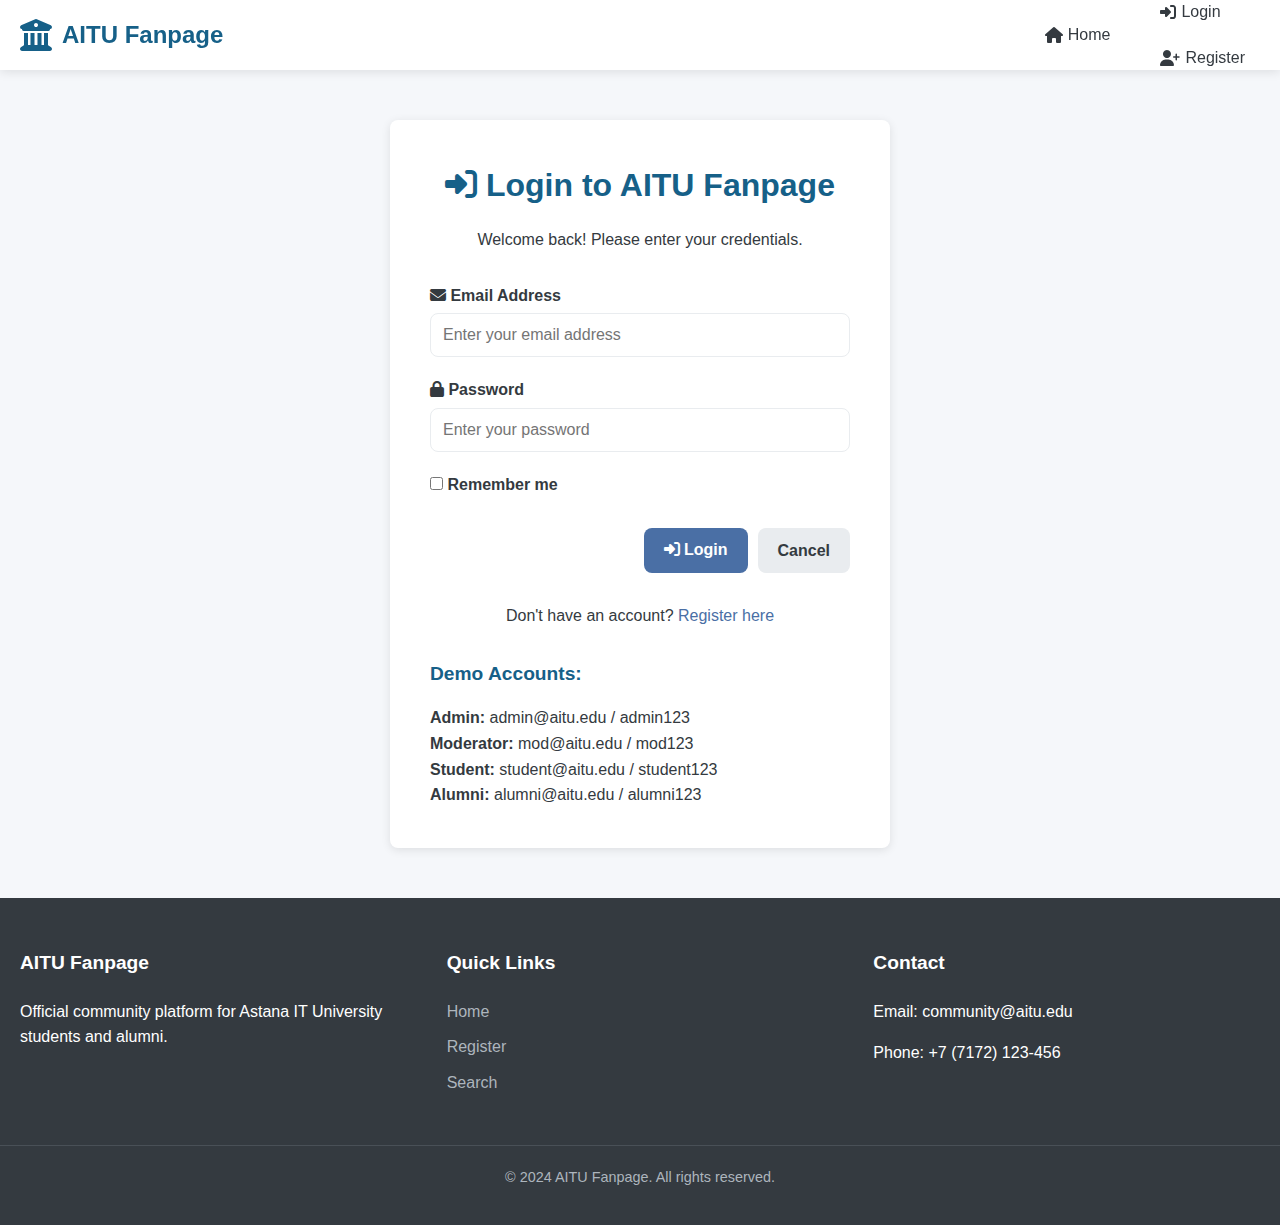
<file: frontend/login.html>
<!DOCTYPE html>
<html lang="en">
<head>
    <meta charset="UTF-8">
    <meta name="viewport" content="width=device-width, initial-scale=1.0">
    <title>Login - AITU Fanpage</title>
    <link rel="stylesheet" href="css/styles.css">
    <link rel="stylesheet" href="https://cdnjs.cloudflare.com/ajax/libs/font-awesome/6.4.0/css/all.min.css">
</head>
<body>
<nav class="navbar">
    <div class="nav-container">
        <div class="nav-brand">
            <i class="fas fa-university"></i>
            <span>AITU Fanpage</span>
        </div>
        <div class="nav-links">
            <a href="index.html" class="nav-link"><i class="fas fa-home"></i> Home</a>
            <div id="auth-links"></div>
        </div>
    </div>
</nav>

<main class="container">
    <div class="form-container">
        <h2 class="text-center"><i class="fas fa-sign-in-alt"></i> Login to AITU Fanpage</h2>
        <p class="text-center mb-3">Welcome back! Please enter your credentials.</p>

        <form id="login-form">
            <div class="form-group">
                <label for="email"><i class="fas fa-envelope"></i> Email Address</label>
                <input type="email" id="email" class="form-control" required
                       placeholder="Enter your email address">
            </div>

            <div class="form-group">
                <label for="password"><i class="fas fa-lock"></i> Password</label>
                <input type="password" id="password" class="form-control" required
                       placeholder="Enter your password">
            </div>

            <div class="form-group">
                <label class="checkbox">
                    <input type="checkbox" id="remember-me">
                    <span>Remember me</span>
                </label>
            </div>

            <div class="form-actions">
                <button type="submit" class="btn btn-primary">
                    <i class="fas fa-sign-in-alt"></i> Login
                </button>
                <a href="index.html" class="btn btn-secondary">Cancel</a>
            </div>

            <div class="text-center mt-3">
                <p>Don't have an account? <a href="register.html">Register here</a></p>
            </div>
        </form>

        <div class="mt-3">
            <h4>Demo Accounts:</h4>
            <div class="demo-accounts">
                <div class="demo-account">
                    <strong>Admin:</strong> admin@aitu.edu / admin123
                </div>
                <div class="demo-account">
                    <strong>Moderator:</strong> mod@aitu.edu / mod123
                </div>
                <div class="demo-account">
                    <strong>Student:</strong> student@aitu.edu / student123
                </div>
                <div class="demo-account">
                    <strong>Alumni:</strong> alumni@aitu.edu / alumni123
                </div>
            </div>
        </div>
    </div>
</main>

<footer class="footer">
    <div class="footer-content">
        <div class="footer-section">
            <h4>AITU Fanpage</h4>
            <p>Official community platform for Astana IT University students and alumni.</p>
        </div>
        <div class="footer-section">
            <h4>Quick Links</h4>
            <a href="index.html">Home</a>
            <a href="register.html">Register</a>
            <a href="search.html">Search</a>
        </div>
        <div class="footer-section">
            <h4>Contact</h4>
            <p>Email: community@aitu.edu</p>
            <p>Phone: +7 (7172) 123-456</p>
        </div>
    </div>
    <div class="footer-bottom">
        <p>&copy; 2024 AITU Fanpage. All rights reserved.</p>
    </div>
</footer>

<script src="js/utils.js"></script>
<script src="js/auth.js"></script>
<script>
    document.addEventListener('DOMContentLoaded', () => {
        checkAuthStatus();

        // Redirect if already logged in
        if (authManager.isAuthenticated()) {
            window.location.href = 'index.html';
        }

        // Form submission
        document.getElementById('login-form').addEventListener('submit', async (e) => {
            e.preventDefault();

            const email = document.getElementById('email').value;
            const password = document.getElementById('password').value;
            const button = e.target.querySelector('button[type="submit"]');

            try {
                // Validation
                if (!validateEmail(email)) {
                    showNotification('Please enter a valid email address', 'error');
                    return;
                }

                if (!validatePassword(password)) {
                    showNotification('Password must be at least 8 characters', 'error');
                    return;
                }

                // Disable button and show loading
                button.disabled = true;
                button.innerHTML = '<i class="fas fa-spinner fa-spin"></i> Logging in...';

                await authManager.login(email, password);

                showNotification('Login successful!', 'success');
                setTimeout(() => {
                    window.location.href = 'index.html';
                }, 1000);

            } catch (error) {
                showNotification(error.message || 'Login failed. Please try again.', 'error');
                button.disabled = false;
                button.innerHTML = '<i class="fas fa-sign-in-alt"></i> Login';
            }
        });
    });
</script>
</body>
</html>
</file>
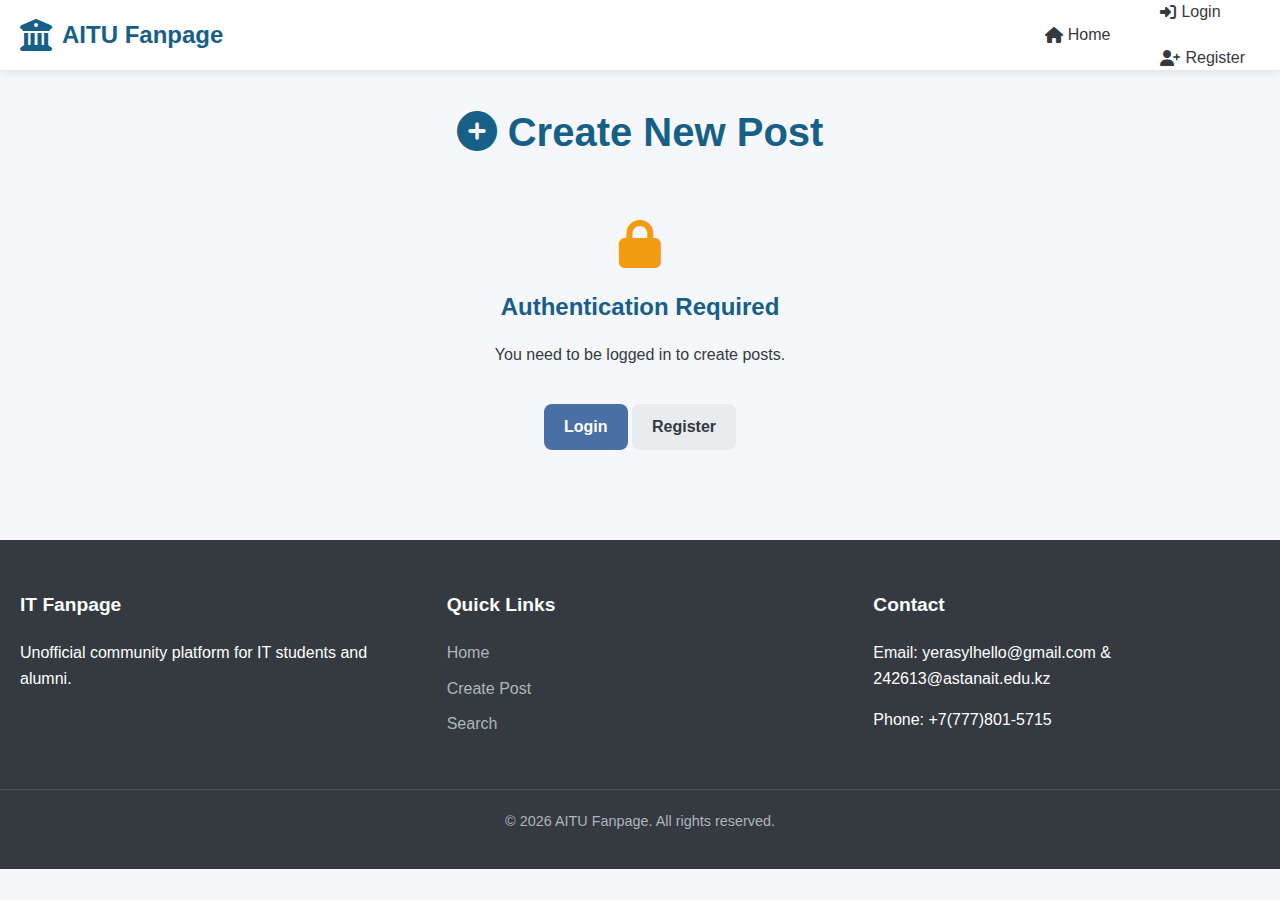
<file: frontend/post-create.html>
<!DOCTYPE html>
<html lang="en">
<head>
    <meta charset="UTF-8">
    <meta name="viewport" content="width=device-width, initial-scale=1.0">
    <title>Create Post - AITU Fanpage</title>
    <link rel="stylesheet" href="css/styles.css">
    <link rel="stylesheet" href="https://cdnjs.cloudflare.com/ajax/libs/font-awesome/6.4.0/css/all.min.css">
    <style>
        .post-create-container {
            max-width: 800px;
            margin: 30px auto;
            padding: 0 20px;
        }

        .post-form {
            background-color: white;
            border-radius: var(--border-radius);
            padding: 30px;
            box-shadow: var(--box-shadow);
        }

        .form-section {
            margin-bottom: 30px;
        }

        .form-section h3 {
            display: flex;
            align-items: center;
            gap: 10px;
            margin-bottom: 15px;
            padding-bottom: 10px;
            border-bottom: 2px solid var(--light-gray);
        }

        .form-group {
            margin-bottom: 20px;
        }

        .form-label {
            display: block;
            margin-bottom: 8px;
            font-weight: 600;
            color: var(--dark-color);
        }

        .form-control {
            width: 100%;
            padding: 12px 15px;
            border: 1px solid var(--light-gray);
            border-radius: var(--border-radius);
            font-size: 1rem;
            transition: var(--transition);
        }

        .form-control:focus {
            outline: none;
            border-color: var(--primary-color);
            box-shadow: 0 0 0 3px rgba(74, 111, 165, 0.1);
        }

        .form-control.error {
            border-color: var(--danger-color);
        }

        .form-text {
            display: block;
            margin-top: 5px;
            font-size: 0.9rem;
            color: var(--gray-color);
        }

        textarea.form-control {
            resize: vertical;
            min-height: 120px;
        }

        .category-grid {
            display: grid;
            grid-template-columns: repeat(auto-fill, minmax(150px, 1fr));
            gap: 10px;
            margin-top: 10px;
        }

        .category-option {
            padding: 15px;
            border: 2px solid var(--light-gray);
            border-radius: var(--border-radius);
            text-align: center;
            cursor: pointer;
            transition: var(--transition);
        }

        .category-option:hover {
            border-color: var(--primary-color);
            background-color: rgba(74, 111, 165, 0.05);
        }

        .category-option.selected {
            border-color: var(--primary-color);
            background-color: rgba(74, 111, 165, 0.1);
            font-weight: bold;
        }

        .category-icon {
            font-size: 1.5rem;
            margin-bottom: 8px;
            color: var(--primary-color);
        }

        .tags-container {
            display: flex;
            flex-wrap: wrap;
            gap: 8px;
            margin-top: 10px;
            padding: 10px;
            border: 1px solid var(--light-gray);
            border-radius: var(--border-radius);
            min-height: 50px;
        }

        .tag-input {
            border: none;
            outline: none;
            padding: 5px;
            font-size: 1rem;
            flex-grow: 1;
            min-width: 100px;
        }

        .tag {
            background-color: var(--primary-color);
            color: white;
            padding: 5px 12px;
            border-radius: 20px;
            font-size: 0.9rem;
            display: flex;
            align-items: center;
            gap: 5px;
        }

        .tag-remove {
            background: none;
            border: none;
            color: white;
            cursor: pointer;
            font-size: 0.8rem;
        }

        .file-upload-area {
            border: 2px dashed var(--light-gray);
            border-radius: var(--border-radius);
            padding: 40px 20px;
            text-align: center;
            cursor: pointer;
            transition: var(--transition);
        }

        .file-upload-area:hover {
            border-color: var(--primary-color);
            background-color: rgba(74, 111, 165, 0.05);
        }

        .file-upload-area.dragover {
            border-color: var(--primary-color);
            background-color: rgba(74, 111, 165, 0.1);
        }

        .upload-icon {
            font-size: 2.5rem;
            color: var(--primary-color);
            margin-bottom: 15px;
        }

        .file-input {
            display: none;
        }

        .file-list {
            margin-top: 20px;
        }

        .file-item {
            display: flex;
            align-items: center;
            padding: 10px;
            border: 1px solid var(--light-gray);
            border-radius: var(--border-radius);
            margin-bottom: 10px;
            background-color: #f8f9fa;
        }

        .file-preview {
            width: 60px;
            height: 60px;
            border-radius: 4px;
            overflow: hidden;
            margin-right: 15px;
        }

        .file-preview img,
        .file-preview video {
            width: 100%;
            height: 100%;
            object-fit: cover;
        }

        .file-info {
            flex-grow: 1;
        }

        .file-name {
            font-weight: 600;
            margin-bottom: 5px;
        }

        .file-size {
            font-size: 0.9rem;
            color: var(--gray-color);
        }

        .file-remove {
            background: none;
            border: none;
            color: var(--danger-color);
            cursor: pointer;
            font-size: 1.2rem;
        }

        .media-preview {
            display: grid;
            grid-template-columns: repeat(auto-fill, minmax(150px, 1fr));
            gap: 10px;
            margin-top: 20px;
        }

        .media-item {
            position: relative;
            aspect-ratio: 1;
            border-radius: var(--border-radius);
            overflow: hidden;
        }

        .media-item img,
        .media-item video {
            width: 100%;
            height: 100%;
            object-fit: cover;
        }

        .media-remove {
            position: absolute;
            top: 5px;
            right: 5px;
            background: rgba(0, 0, 0, 0.7);
            color: white;
            border: none;
            border-radius: 50%;
            width: 25px;
            height: 25px;
            cursor: pointer;
            display: flex;
            align-items: center;
            justify-content: center;
        }

        .form-actions {
            display: flex;
            justify-content: flex-end;
            gap: 15px;
            margin-top: 30px;
            padding-top: 20px;
            border-top: 1px solid var(--light-gray);
        }

        .loading-overlay {
            display: none;
            position: fixed;
            top: 0;
            left: 0;
            right: 0;
            bottom: 0;
            background-color: rgba(255, 255, 255, 0.8);
            z-index: 10000;
            justify-content: center;
            align-items: center;
            flex-direction: column;
        }

        .loading-spinner {
            width: 50px;
            height: 50px;
            border: 5px solid var(--light-gray);
            border-top-color: var(--primary-color);
            border-radius: 50%;
            animation: spin 1s linear infinite;
            margin-bottom: 20px;
        }

        @keyframes spin {
            to { transform: rotate(360deg); }
        }

        .validation-error {
            color: var(--danger-color);
            font-size: 0.9rem;
            margin-top: 5px;
        }

        @media (max-width: 768px) {
            .post-create-container {
                padding: 0 15px;
            }

            .post-form {
                padding: 20px;
            }

            .category-grid {
                grid-template-columns: repeat(2, 1fr);
            }

            .form-actions {
                flex-direction: column;
            }

            .form-actions button {
                width: 100%;
            }
        }
    </style>
</head>
<body>
<nav class="navbar">
    <div class="nav-container">
        <div class="nav-brand">
            <i class="fas fa-university"></i>
            <span>AITU Fanpage</span>
        </div>
        <div class="nav-links">
            <a href="index.html" class="nav-link"><i class="fas fa-home"></i> Home</a>
            <div id="auth-links"></div>
        </div>
    </div>
</nav>

<main class="post-create-container">
    <h1 class="text-center mb-4"><i class="fas fa-plus-circle"></i> Create New Post</h1>

    <div id="auth-required" style="display: none; text-align: center; padding: 40px;">
        <i class="fas fa-lock fa-3x" style="color: var(--warning-color); margin-bottom: 20px;"></i>
        <h3>Authentication Required</h3>
        <p>You need to be logged in to create posts.</p>
        <a href="login.html" class="btn btn-primary mt-2">Login</a>
        <a href="register.html" class="btn btn-secondary mt-2">Register</a>
    </div>

    <form id="post-create-form" class="post-form" style="display: none;">
        <div class="form-section">
            <h3><i class="fas fa-heading"></i> Title</h3>
            <div class="form-group">
                <input type="text" id="post-title" class="form-control"
                       placeholder="Enter a catchy title for your post"
                       maxlength="200" required>
                <div class="validation-error" id="title-error"></div>
            </div>
        </div>

        <div class="form-section">
            <h3><i class="fas fa-align-left"></i> Description</h3>
            <div class="form-group">
                <textarea id="post-description" class="form-control"
                          placeholder="Write a brief description of your post"
                          maxlength="500" rows="3"></textarea>
                <div class="form-text">Optional. Maximum 500 characters.</div>
            </div>
        </div>

        <div class="form-section">
            <h3><i class="fas fa-file-alt"></i> Content</h3>
            <div class="form-group">
                <textarea id="post-content" class="form-control"
                          placeholder="Write your post content here..."
                          rows="8" required></textarea>
                <div class="validation-error" id="content-error"></div>
            </div>
        </div>

        <div class="form-section">
            <h3><i class="fas fa-folder"></i> Category</h3>
            <div class="form-group">
                <div class="category-grid" id="category-grid">
                    <div class="category-option" data-category="meme">
                        <div class="category-icon"><i class="fas fa-laugh"></i></div>
                        <div>Meme</div>
                    </div>
                    <div class="category-option" data-category="event">
                        <div class="category-icon"><i class="fas fa-calendar-alt"></i></div>
                        <div>Event</div>
                    </div>
                    <div class="category-option" data-category="news">
                        <div class="category-icon"><i class="fas fa-newspaper"></i></div>
                        <div>News</div>
                    </div>
                    <div class="category-option" data-category="question">
                        <div class="category-icon"><i class="fas fa-question-circle"></i></div>
                        <div>Question</div>
                    </div>
                    <div class="category-option" data-category="lost_found">
                        <div class="category-icon"><i class="fas fa-search"></i></div>
                        <div>Lost & Found</div>
                    </div>
                    <div class="category-option" data-category="academic">
                        <div class="category-icon"><i class="fas fa-graduation-cap"></i></div>
                        <div>Academic</div>
                    </div>
                    <div class="category-option" data-category="social">
                        <div class="category-icon"><i class="fas fa-users"></i></div>
                        <div>Social</div>
                    </div>
                    <div class="category-option" data-category="sports">
                        <div class="category-icon"><i class="fas fa-football-ball"></i></div>
                        <div>Sports</div>
                    </div>
                </div>
                <div class="validation-error" id="category-error"></div>
            </div>
        </div>

        <div class="form-section">
            <h3><i class="fas fa-tags"></i> Tags</h3>
            <div class="form-group">
                <div class="tags-container" id="tags-container">
                    <input type="text" id="tag-input" class="tag-input"
                           placeholder="Type a tag and press Enter">
                </div>
                <div class="form-text">Press Enter to add tags. Maximum 10 tags.</div>
            </div>
        </div>

        <div class="form-section">
            <h3><i class="fas fa-images"></i> Media</h3>
            <div class="form-group">
                <div class="file-upload-area" id="file-upload-area">
                    <div class="upload-icon">
                        <i class="fas fa-cloud-upload-alt"></i>
                    </div>
                    <h4>Drag & Drop Files Here</h4>
                    <p>or click to browse</p>
                    <p class="form-text">Supported: Images (JPG, PNG, GIF), Videos (MP4, MOV), PDF</p>
                    <p class="form-text">Max file size: 10MB, Max files: 10</p>
                    <input type="file" id="file-input" class="file-input" multiple accept=".jpg,.jpeg,.png,.gif,.mp4,.mov,.pdf">
                </div>

                <div id="file-list"></div>

                <div id="media-preview" class="media-preview"></div>
            </div>
        </div>

        <div class="form-actions">
            <button type="button" class="btn btn-secondary" id="cancel-btn">
                <i class="fas fa-times"></i> Cancel
            </button>
            <button type="submit" class="btn btn-primary" id="submit-btn">
                <i class="fas fa-paper-plane"></i> Create Post
            </button>
        </div>
    </form>

    <div class="loading-overlay" id="loading-overlay">
        <div class="loading-spinner"></div>
        <h3>Creating Post...</h3>
        <p>Please wait while we upload your content.</p>
    </div>
</main>

<footer class="footer">
    <div class="footer-content">
        <div class="footer-section">
            <h4>IT Fanpage</h4>
            <p>Unofficial community platform for IT students and alumni.</p>
        </div>
        <div class="footer-section">
            <h4>Quick Links</h4>
            <a href="index.html">Home</a>
            <a href="post-create.html">Create Post</a>
            <a href="search.html">Search</a>
        </div>
        <div class="footer-section">
            <h4>Contact</h4>
            <p>Email: yerasylhello@gmail.com & 242613@astanait.edu.kz</p>
            <p>Phone: +7(777)801-5715</p>
        </div>
    </div>
    <div class="footer-bottom">
        <p>&copy; 2026 AITU Fanpage. All rights reserved.</p>
    </div>
</footer>

<script src="js/utils.js"></script>
<script src="js/auth.js"></script>
<script src="js/media.js"></script>
<script>
    class PostManager {
        constructor() {
            this.selectedFiles = [];
            this.maxFiles = 10;
            this.maxFileSize = 10 * 1024 * 1024;
            this.allowedTypes = ['.jpg', '.jpeg', '.png', '.gif', '.mp4', '.mov', '.pdf'];
        }

        async createPost(postData, files) {
            const token = getAuthToken();
            if (!token) {
                throw new Error('Authentication required');
            }

            // Simple JSON without files
            if (!files || files.length === 0) {
                console.log('Creating post without files:', postData);
                const response = await fetch('/api/posts', {
                    method: 'POST',
                    headers: {
                        'Authorization': `Bearer ${token}`,
                        'Content-Type': 'application/json'
                    },
                    body: JSON.stringify(postData)
                });

                if (!response.ok) {
                    const error = await response.text();
                    throw new Error(error || 'Failed to create post');
                }

                return await response.json();
            }

            // If files exist
            console.log('Creating post with files:', postData, files.length);
            const formData = new FormData();
            formData.append('post', JSON.stringify(postData));

            files.forEach(file => {
                formData.append('files', file);
            });

            const response = await fetch('/api/posts', {
                method: 'POST',
                headers: {
                    'Authorization': `Bearer ${token}`
                },
                body: formData
            });

            if (!response.ok) {
                const error = await response.text();
                throw new Error(error || 'Failed to create post with files');
            }

            return await response.json();
        }

        validateFile(file) {
            if (file.size > this.maxFileSize) {
                throw new Error(`${file.name} is too large (max 10MB)`);
            }

            const ext = '.' + file.name.split('.').pop().toLowerCase();
            if (!this.allowedTypes.includes(ext)) {
                throw new Error(`${file.name} is not a supported file type`);
            }

            return true;
        }

        getFilePreview(file) {
            const reader = new FileReader();

            return new Promise((resolve) => {
                reader.onload = function(e) {
                    const preview = {
                        url: e.target.result,
                        name: file.name,
                        size: file.size,
                        type: file.type
                    };
                    resolve(preview);
                };

                if (file.type.startsWith('image/')) {
                    reader.readAsDataURL(file);
                } else if (file.type.startsWith('video/')) {
                    reader.readAsDataURL(file);
                } else {
                    resolve({
                        url: null,
                        name: file.name,
                        size: file.size,
                        type: file.type
                    });
                }
            });
        }
    }

    const postManager = new PostManager();
    let selectedCategory = '';
    const tags = [];
    let selectedFiles = [];

    document.addEventListener('DOMContentLoaded', async () => {
        await checkAuthStatus();

        if (!authManager.isAuthenticated()) {
            document.getElementById('auth-required').style.display = 'block';
            return;
        }

        document.getElementById('post-create-form').style.display = 'block';

        initializeEventListeners();
    });

    function initializeEventListeners() {
        document.querySelectorAll('.category-option').forEach(option => {
            option.addEventListener('click', () => {
                document.querySelectorAll('.category-option').forEach(opt => {
                    opt.classList.remove('selected');
                });
                option.classList.add('selected');
                selectedCategory = option.dataset.category;
                document.getElementById('category-error').textContent = '';
            });
        });

        const tagInput = document.getElementById('tag-input');
        const tagsContainer = document.getElementById('tags-container');

        tagInput.addEventListener('keypress', (e) => {
            if (e.key === 'Enter') {
                e.preventDefault();
                const tag = tagInput.value.trim();

                if (tag && tags.length < 10) {
                    if (!tags.includes(tag.toLowerCase())) {
                        tags.push(tag.toLowerCase());
                        renderTags();
                    }
                    tagInput.value = '';
                }
            }
        });

        // File upload
        const fileUploadArea = document.getElementById('file-upload-area');
        const fileInput = document.getElementById('file-input');

        fileUploadArea.addEventListener('click', () => {
            fileInput.click();
        });

        fileUploadArea.addEventListener('dragover', (e) => {
            e.preventDefault();
            fileUploadArea.classList.add('dragover');
        });

        fileUploadArea.addEventListener('dragleave', () => {
            fileUploadArea.classList.remove('dragover');
        });

        fileUploadArea.addEventListener('drop', async (e) => {
            e.preventDefault();
            fileUploadArea.classList.remove('dragover');

            if (e.dataTransfer.files.length) {
                await handleFiles(e.dataTransfer.files);
            }
        });

        fileInput.addEventListener('change', async (e) => {
            if (e.target.files.length) {
                await handleFiles(e.target.files);
            }
        });

        document.getElementById('cancel-btn').addEventListener('click', () => {
            if (confirm('Are you sure you want to cancel? All unsaved changes will be lost.')) {
                window.location.href = 'index.html';
            }
        });

        // Form submission
        document.getElementById('post-create-form').addEventListener('submit', async (e) => {
            e.preventDefault();
            await handleSubmit();
        });
    }

    async function handleFiles(files) {
        const validFiles = [];
        const errors = [];

        for (const file of files) {
            try {
                postManager.validateFile(file);
                validFiles.push(file);
            } catch (error) {
                errors.push(error.message);
            }
        }

        if (errors.length > 0) {
            errors.forEach(error => showNotification(error, 'error'));
        }

        if (validFiles.length > 0) {
            if (selectedFiles.length + validFiles.length > postManager.maxFiles) {
                showNotification(`Maximum ${postManager.maxFiles} files allowed`, 'error');
                validFiles.length = postManager.maxFiles - selectedFiles.length;
            }

            // Add files to selectedFiles
            selectedFiles.push(...validFiles);
            await renderMediaPreviews();
        }

        document.getElementById('file-input').value = '';
    }

    async function renderMediaPreviews() {
        const previewContainer = document.getElementById('media-preview');
        previewContainer.innerHTML = '';

        for (let i = 0; i < selectedFiles.length; i++) {
            const file = selectedFiles[i];
            const preview = await postManager.getFilePreview(file);

            const mediaItem = document.createElement('div');
            mediaItem.className = 'media-item';
            mediaItem.dataset.index = i;

            if (preview.url) {
                if (file.type.startsWith('image/')) {
                    mediaItem.innerHTML = `
                        <img src="${preview.url}" alt="${preview.name}">
                        <button class="media-remove" data-index="${i}">
                            <i class="fas fa-times"></i>
                        </button>
                    `;
                } else if (file.type.startsWith('video/')) {
                    mediaItem.innerHTML = `
                        <video src="${preview.url}" controls></video>
                        <button class="media-remove" data-index="${i}">
                            <i class="fas fa-times"></i>
                        </button>
                    `;
                }
            } else {
                mediaItem.innerHTML = `
                    <div style="display: flex; flex-direction: column; align-items: center; justify-content: center; height: 100%; background-color: #f8f9fa;">
                        <i class="fas fa-file fa-2x" style="color: var(--gray-color);"></i>
                        <div style="font-size: 0.8rem; margin-top: 10px; text-align: center; padding: 0 5px;">${preview.name}</div>
                    </div>
                    <button class="media-remove" data-index="${i}">
                        <i class="fas fa-times"></i>
                    </button>
                `;
            }

            previewContainer.appendChild(mediaItem);
        }

        document.querySelectorAll('.media-remove').forEach(btn => {
            btn.addEventListener('click', (e) => {
                e.stopPropagation();
                const index = parseInt(btn.dataset.index);
                removeFile(index);
            });
        });
    }

    function removeFile(index) {
        selectedFiles.splice(index, 1);
        renderMediaPreviews();
    }

    function renderTags() {
        const tagsContainer = document.getElementById('tags-container');
        const tagInput = document.getElementById('tag-input');

        tagsContainer.innerHTML = '';

        tags.forEach((tag, index) => {
            const tagElement = document.createElement('div');
            tagElement.className = 'tag';
            tagElement.innerHTML = `
                ${tag}
                <button class="tag-remove" data-index="${index}">
                    <i class="fas fa-times"></i>
                </button>
            `;
            tagsContainer.appendChild(tagElement);
        });

        // Add the input back
        tagsContainer.appendChild(tagInput);

        document.querySelectorAll('.tag-remove').forEach(btn => {
            btn.addEventListener('click', (e) => {
                const index = parseInt(btn.dataset.index);
                tags.splice(index, 1);
                renderTags();
            });
        });
    }

    function validateForm() {
        let isValid = true;

        // Clear previous errors
        document.querySelectorAll('.validation-error').forEach(el => {
            el.textContent = '';
        });

        const title = document.getElementById('post-title').value.trim();
        if (!title) {
            document.getElementById('title-error').textContent = 'Title is required';
            isValid = false;
        } else if (title.length > 200) {
            document.getElementById('title-error').textContent = 'Title must be less than 200 characters';
            isValid = false;
        }

        const content = document.getElementById('post-content').value.trim();
        if (!content) {
            document.getElementById('content-error').textContent = 'Content is required';
            isValid = false;
        }

        if (!selectedCategory) {
            document.getElementById('category-error').textContent = 'Please select a category';
            isValid = false;
        }

        return isValid;
    }

    async function handleSubmit() {
        // Validate form
        if (!validateForm()) {
            showNotification('Please fix the errors in the form', 'error');
            return;
        }

        // Get form data
        const postData = {
            title: document.getElementById('post-title').value.trim(),
            description: document.getElementById('post-description').value.trim(),
            content: document.getElementById('post-content').value.trim(),
            category: selectedCategory,
            tags: [...tags]
        };

        // Add media information if files exist
        if (selectedFiles.length > 0) {
            postData.media = selectedFiles.map((file, index) => ({
                caption: '',
                position: index
            }));
        }

        const loadingOverlay = document.getElementById('loading-overlay');
        const submitBtn = document.getElementById('submit-btn');

        loadingOverlay.style.display = 'flex';
        submitBtn.disabled = true;
        submitBtn.innerHTML = '<i class="fas fa-spinner fa-spin"></i> Creating...';

        try {
            console.log('Submitting post:', postData);
            console.log('Files:', selectedFiles.length);

            // Create post
            const createdPost = await postManager.createPost(postData, selectedFiles);

            console.log('Post created successfully:', createdPost);

            showNotification('Post created successfully!', 'success');

            // Redirect to the new post
            setTimeout(() => {
                window.location.href = `post-detail.html?id=${createdPost.id}`;
            }, 1500);

        } catch (error) {
            console.error('Error creating post:', error);

            let errorMessage = error.message || 'Failed to create post';

            // JSON errors
            try {
                const errorObj = JSON.parse(error.message);
                if (errorObj.message) {
                    errorMessage = errorObj.message;
                }
            } catch (e) {
            }

            showNotification(errorMessage, 'error');

            loadingOverlay.style.display = 'none';
            submitBtn.disabled = false;
            submitBtn.innerHTML = '<i class="fas fa-paper-plane"></i> Create Post';
        }
    }

    function showNotification(message, type = 'info') {
        const existing = document.querySelector('.notification');
        if (existing) existing.remove();

        const notification = document.createElement('div');
        notification.className = `notification ${type}`;
        notification.innerHTML = `
            <i class="fas fa-${type === 'success' ? 'check-circle' :
            type === 'error' ? 'exclamation-circle' :
                type === 'warning' ? 'exclamation-triangle' : 'info-circle'}"></i>
            <span>${message}</span>
        `;

        document.body.appendChild(notification);

        // Position notification
        notification.style.position = 'fixed';
        notification.style.top = '20px';
        notification.style.right = '20px';
        notification.style.padding = '15px 20px';
        notification.style.borderRadius = 'var(--border-radius)';
        notification.style.boxShadow = '0 4px 12px rgba(0,0,0,0.15)';
        notification.style.zIndex = '10000';
        notification.style.display = 'flex';
        notification.style.alignItems = 'center';
        notification.style.gap = '10px';
        notification.style.maxWidth = '400px';

        // Colors based on type
        if (type === 'success') {
            notification.style.backgroundColor = '#d4edda';
            notification.style.color = '#155724';
            notification.style.border = '1px solid #c3e6cb';
        } else if (type === 'error') {
            notification.style.backgroundColor = '#f8d7da';
            notification.style.color = '#721c24';
            notification.style.border = '1px solid #f5c6cb';
        } else if (type === 'warning') {
            notification.style.backgroundColor = '#fff3cd';
            notification.style.color = '#856404';
            notification.style.border = '1px solid #ffeaa7';
        } else {
            notification.style.backgroundColor = '#d1ecf1';
            notification.style.color = '#0c5460';
            notification.style.border = '1px solid #bee5eb';
        }

        setTimeout(() => {
            notification.style.opacity = '0';
            notification.style.transform = 'translateX(100%)';
            setTimeout(() => notification.remove(), 300);
        }, 4000);
    }

    function getAuthToken() {
        return localStorage.getItem('token');
    }
</script>
</body>
</html>
</file>
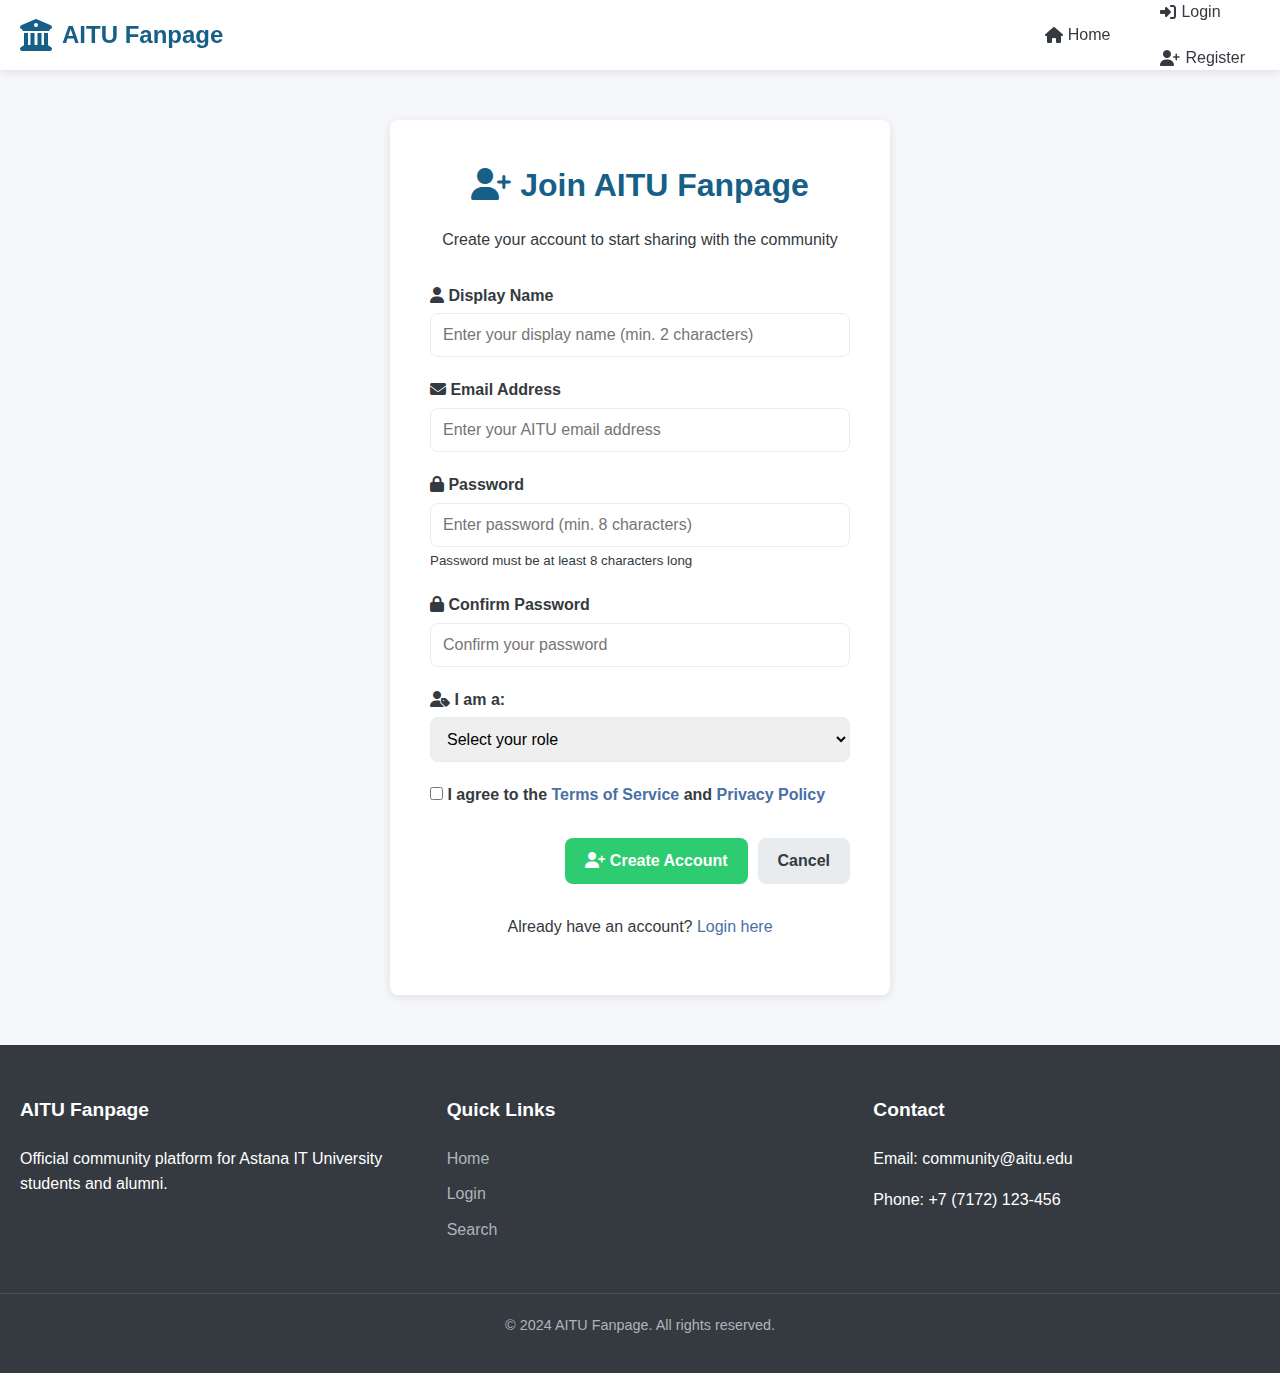
<file: frontend/register.html>
<!DOCTYPE html>
<html lang="en">
<head>
    <meta charset="UTF-8">
    <meta name="viewport" content="width=device-width, initial-scale=1.0">
    <title>Register - AITU Fanpage</title>
    <link rel="stylesheet" href="css/styles.css">
    <link rel="stylesheet" href="https://cdnjs.cloudflare.com/ajax/libs/font-awesome/6.4.0/css/all.min.css">
</head>
<body>
<nav class="navbar">
    <div class="nav-container">
        <div class="nav-brand">
            <i class="fas fa-university"></i>
            <span>AITU Fanpage</span>
        </div>
        <div class="nav-links">
            <a href="index.html" class="nav-link"><i class="fas fa-home"></i> Home</a>
            <div id="auth-links"></div>
        </div>
    </div>
</nav>

<main class="container">
    <div class="form-container">
        <h2 class="text-center"><i class="fas fa-user-plus"></i> Join AITU Fanpage</h2>
        <p class="text-center mb-3">Create your account to start sharing with the community</p>

        <form id="register-form">
            <div class="form-group">
                <label for="display-name"><i class="fas fa-user"></i> Display Name</label>
                <input type="text" id="display-name" class="form-control" required
                       placeholder="Enter your display name (min. 2 characters)"
                       minlength="2">
            </div>

            <div class="form-group">
                <label for="email"><i class="fas fa-envelope"></i> Email Address</label>
                <input type="email" id="email" class="form-control" required
                       placeholder="Enter your AITU email address">
            </div>

            <div class="form-group">
                <label for="password"><i class="fas fa-lock"></i> Password</label>
                <input type="password" id="password" class="form-control" required
                       placeholder="Enter password (min. 8 characters)"
                       minlength="8">
                <small class="form-text">Password must be at least 8 characters long</small>
            </div>

            <div class="form-group">
                <label for="confirm-password"><i class="fas fa-lock"></i> Confirm Password</label>
                <input type="password" id="confirm-password" class="form-control" required
                       placeholder="Confirm your password">
            </div>

            <div class="form-group">
                <label for="role"><i class="fas fa-user-tag"></i> I am a:</label>
                <select id="role" class="form-control" required>
                    <option value="" disabled selected>Select your role</option>
                    <option value="student">Current Student</option>
                    <option value="alumni">Alumni</option>
                </select>
            </div>

            <div class="form-group">
                <label class="checkbox">
                    <input type="checkbox" id="terms" required>
                    <span>I agree to the <a href="#">Terms of Service</a> and <a href="#">Privacy Policy</a></span>
                </label>
            </div>

            <div class="form-actions">
                <button type="submit" class="btn btn-success">
                    <i class="fas fa-user-plus"></i> Create Account
                </button>
                <a href="index.html" class="btn btn-secondary">Cancel</a>
            </div>

            <div class="text-center mt-3">
                <p>Already have an account? <a href="login.html">Login here</a></p>
            </div>
        </form>
    </div>
</main>

<footer class="footer">
    <div class="footer-content">
        <div class="footer-section">
            <h4>AITU Fanpage</h4>
            <p>Official community platform for Astana IT University students and alumni.</p>
        </div>
        <div class="footer-section">
            <h4>Quick Links</h4>
            <a href="index.html">Home</a>
            <a href="login.html">Login</a>
            <a href="search.html">Search</a>
        </div>
        <div class="footer-section">
            <h4>Contact</h4>
            <p>Email: community@aitu.edu</p>
            <p>Phone: +7 (7172) 123-456</p>
        </div>
    </div>
    <div class="footer-bottom">
        <p>&copy; 2024 AITU Fanpage. All rights reserved.</p>
    </div>
</footer>

<script src="js/utils.js"></script>
<script src="js/auth.js"></script>
<script>
    document.addEventListener('DOMContentLoaded', () => {
        checkAuthStatus();

        // Redirect if already logged in
        if (authManager.isAuthenticated()) {
            window.location.href = 'index.html';
        }

        // Form validation
        const passwordInput = document.getElementById('password');
        const confirmInput = document.getElementById('confirm-password');

        function validatePasswords() {
            const password = passwordInput.value;
            const confirm = confirmInput.value;

            if (password && confirm && password !== confirm) {
                confirmInput.style.borderColor = 'var(--danger-color)';
                return false;
            } else {
                confirmInput.style.borderColor = '';
                return true;
            }
        }

        confirmInput.addEventListener('input', validatePasswords);
        passwordInput.addEventListener('input', validatePasswords);

        // Form submission
        document.getElementById('register-form').addEventListener('submit', async (e) => {
            e.preventDefault();

            const displayName = document.getElementById('display-name').value;
            const email = document.getElementById('email').value;
            const password = passwordInput.value;
            const role = document.getElementById('role').value;
            const button = e.target.querySelector('button[type="submit"]');

            try {
                // Validation
                if (displayName.length < 2) {
                    showNotification('Display name must be at least 2 characters', 'error');
                    return;
                }

                if (!validateEmail(email)) {
                    showNotification('Please enter a valid email address', 'error');
                    return;
                }

                if (!validatePassword(password)) {
                    showNotification('Password must be at least 8 characters', 'error');
                    return;
                }

                if (!validatePasswords()) {
                    showNotification('Passwords do not match', 'error');
                    return;
                }

                if (!role) {
                    showNotification('Please select your role', 'error');
                    return;
                }

                // Disable button and show loading
                button.disabled = true;
                button.innerHTML = '<i class="fas fa-spinner fa-spin"></i> Creating account...';

                await authManager.register({
                    email,
                    password,
                    display_name: displayName
                });

                showNotification('Account created successfully!', 'success');
                setTimeout(() => {
                    window.location.href = 'index.html';
                }, 1000);

            } catch (error) {
                showNotification(error.message || 'Registration failed. Please try again.', 'error');
                button.disabled = false;
                button.innerHTML = '<i class="fas fa-user-plus"></i> Create Account';
            }
        });
    });
</script>
</body>
</html>
</file>
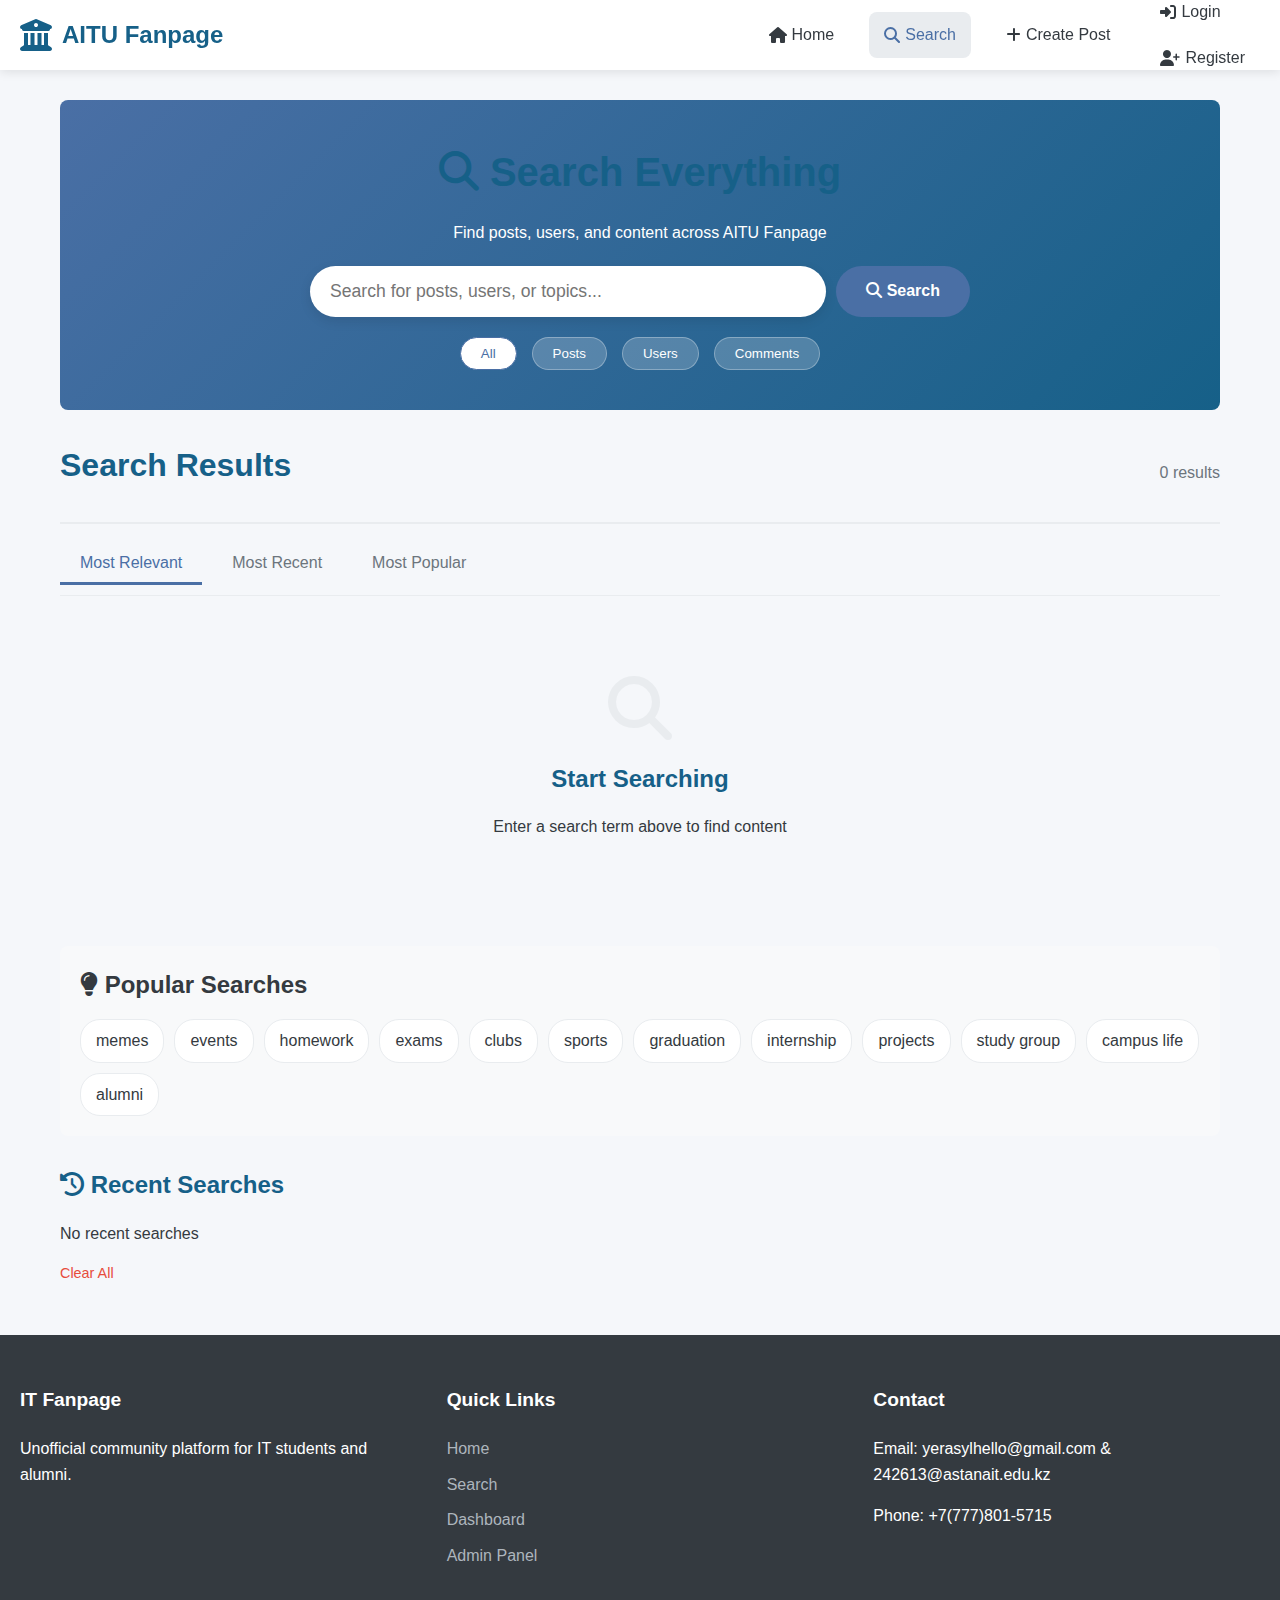
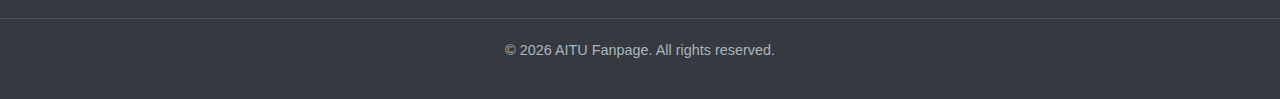
<file: frontend/search.html>
<!DOCTYPE html>
<html lang="en">
<head>
    <meta charset="UTF-8">
    <meta name="viewport" content="width=device-width, initial-scale=1.0">
    <title>Search - AITU Fanpage</title>
    <link rel="stylesheet" href="css/styles.css">
    <link rel="stylesheet" href="https://cdnjs.cloudflare.com/ajax/libs/font-awesome/6.4.0/css/all.min.css">
    <style>
        .search-container {
            max-width: 1200px;
            margin: 30px auto;
            padding: 0 20px;
        }

        .search-header {
            background: linear-gradient(135deg, var(--primary-color), var(--secondary-color));
            color: white;
            padding: 40px 0;
            border-radius: var(--border-radius);
            margin-bottom: 30px;
            text-align: center;
        }

        .search-box-container {
            max-width: 700px;
            margin: 0 auto;
            padding: 0 20px;
        }

        .search-input-group {
            display: flex;
            gap: 10px;
            margin-top: 20px;
        }

        .search-input {
            flex-grow: 1;
            padding: 15px 20px;
            border: none;
            border-radius: 50px;
            font-size: 1.1rem;
            box-shadow: 0 4px 12px rgba(0, 0, 0, 0.1);
        }

        .search-btn {
            padding: 0 30px;
            border-radius: 50px;
            font-weight: bold;
        }

        .search-filters {
            display: flex;
            flex-wrap: wrap;
            gap: 15px;
            margin-top: 20px;
            justify-content: center;
        }

        .filter-btn {
            padding: 8px 20px;
            background: rgba(255, 255, 255, 0.2);
            border: 1px solid rgba(255, 255, 255, 0.3);
            color: white;
            border-radius: 20px;
            cursor: pointer;
            transition: var(--transition);
        }

        .filter-btn:hover,
        .filter-btn.active {
            background: white;
            color: var(--primary-color);
        }

        .search-results {
            margin-top: 30px;
        }

        .results-header {
            display: flex;
            justify-content: space-between;
            align-items: center;
            margin-bottom: 20px;
            padding-bottom: 15px;
            border-bottom: 2px solid var(--light-gray);
        }

        .results-count {
            color: var(--gray-color);
            font-size: 1rem;
        }

        .results-tabs {
            display: flex;
            gap: 10px;
            margin-bottom: 20px;
            border-bottom: 1px solid var(--light-gray);
            padding-bottom: 10px;
        }

        .tab-btn {
            padding: 10px 20px;
            background: none;
            border: none;
            border-bottom: 3px solid transparent;
            font-size: 1rem;
            cursor: pointer;
            color: var(--gray-color);
            transition: var(--transition);
        }

        .tab-btn:hover,
        .tab-btn.active {
            color: var(--primary-color);
            border-bottom-color: var(--primary-color);
        }

        .no-results {
            text-align: center;
            padding: 60px 20px;
        }

        .no-results i {
            font-size: 4rem;
            color: var(--light-gray);
            margin-bottom: 20px;
        }

        .search-suggestions {
            margin-top: 30px;
            padding: 20px;
            background-color: #f8f9fa;
            border-radius: var(--border-radius);
        }

        .suggestions-title {
            margin-bottom: 15px;
            color: var(--dark-color);
        }

        .suggestions-list {
            display: flex;
            flex-wrap: wrap;
            gap: 10px;
        }

        .suggestion-tag {
            padding: 8px 15px;
            background-color: white;
            border: 1px solid var(--light-gray);
            border-radius: 20px;
            cursor: pointer;
            transition: var(--transition);
        }

        .suggestion-tag:hover {
            background-color: var(--primary-color);
            color: white;
            border-color: var(--primary-color);
        }

        .recent-searches {
            margin-top: 30px;
        }

        .recent-list {
            display: flex;
            flex-wrap: wrap;
            gap: 10px;
            margin-top: 10px;
        }

        .recent-item {
            display: flex;
            align-items: center;
            gap: 8px;
            padding: 8px 15px;
            background-color: white;
            border: 1px solid var(--light-gray);
            border-radius: 20px;
            cursor: pointer;
        }

        .recent-item:hover {
            background-color: #f8f9fa;
        }

        .clear-recent {
            margin-left: auto;
            font-size: 0.9rem;
            color: var(--danger-color);
            cursor: pointer;
        }

        .search-loading {
            text-align: center;
            padding: 40px;
        }

        .search-loading .spinner {
            width: 40px;
            height: 40px;
            border: 4px solid var(--light-gray);
            border-top-color: var(--primary-color);
            border-radius: 50%;
            animation: spin 1s linear infinite;
            margin: 0 auto 20px;
        }

        @keyframes spin {
            to { transform: rotate(360deg); }
        }

        @media (max-width: 768px) {
            .search-input-group {
                flex-direction: column;
            }

            .search-btn {
                width: 100%;
                padding: 15px;
            }

            .results-header {
                flex-direction: column;
                gap: 10px;
                align-items: flex-start;
            }

            .results-tabs {
                overflow-x: auto;
                padding-bottom: 5px;
            }
        }
    </style>
</head>
<body>
<!-- Navigation -->
<nav class="navbar">
    <div class="nav-container">
        <div class="nav-brand">
            <i class="fas fa-university"></i>
            <span>AITU Fanpage</span>
        </div>
        <div class="nav-links">
            <a href="index.html" class="nav-link"><i class="fas fa-home"></i> Home</a>
            <a href="search.html" class="nav-link active"><i class="fas fa-search"></i> Search</a>
            <a href="post-create.html" class="nav-link"><i class="fas fa-plus"></i> Create Post</a>
            <div id="auth-links"></div>
        </div>
    </div>
</nav>

<!-- Search Container -->
<main class="search-container">
    <!-- Search Header -->
    <div class="search-header">
        <h1><i class="fas fa-search"></i> Search Everything</h1>
        <p>Find posts, users, and content across AITU Fanpage</p>

        <div class="search-box-container">
            <div class="search-input-group">
                <input type="text" class="search-input" id="search-query"
                       placeholder="Search for posts, users, or topics..."
                       value="">
                <button class="btn btn-primary search-btn" id="search-button">
                    <i class="fas fa-search"></i> Search
                </button>
            </div>

            <div class="search-filters">
                <button class="filter-btn active" data-type="all">All</button>
                <button class="filter-btn" data-type="posts">Posts</button>
                <button class="filter-btn" data-type="users">Users</button>
                <button class="filter-btn" data-type="comments">Comments</button>
            </div>
        </div>
    </div>

    <!-- Search Results -->
    <div class="search-results" id="search-results">
        <div class="results-header">
            <h2 id="results-title">Search Results</h2>
            <div class="results-count" id="results-count">0 results</div>
        </div>

        <div class="results-tabs">
            <button class="tab-btn active" data-sort="relevance">Most Relevant</button>
            <button class="tab-btn" data-sort="recent">Most Recent</button>
            <button class="tab-btn" data-sort="popular">Most Popular</button>
        </div>

        <!-- Results will be loaded here -->
        <div id="results-container">
            <!-- Initial state - search prompt -->
            <div class="no-results" id="initial-state">
                <i class="fas fa-search"></i>
                <h3>Start Searching</h3>
                <p>Enter a search term above to find content</p>
            </div>
        </div>
    </div>

    <!-- Search Suggestions -->
    <div class="search-suggestions" id="suggestions-container">
        <h3 class="suggestions-title"><i class="fas fa-lightbulb"></i> Popular Searches</h3>
        <div class="suggestions-list" id="suggestions-list">
            <!-- Suggestions will be loaded dynamically -->
        </div>
    </div>

    <!-- Recent Searches -->
    <div class="recent-searches" id="recent-searches-container">
        <h3><i class="fas fa-history"></i> Recent Searches</h3>
        <div class="recent-list" id="recent-list">
            <!-- Recent searches will be loaded dynamically -->
        </div>
        <div class="clear-recent" id="clear-recent">Clear All</div>
    </div>
</main>

<footer class="footer">
    <div class="footer-content">
        <div class="footer-section">
            <h4>IT Fanpage</h4>
            <p>Unofficial community platform for IT students and alumni.</p>
        </div>
        <div class="footer-section">
            <h4>Quick Links</h4>
            <a href="index.html">Home</a>
            <a href="search.html">Search</a>
            <a href="dashboard.html">Dashboard</a>
            <a href="admin.html">Admin Panel</a>
        </div>
        <div class="footer-section">
            <h4>Contact</h4>
            <p>Email: yerasylhello@gmail.com & 242613@astanait.edu.kz</p>
            <p>Phone: +7(777)801-5715</p>
        </div>
    </div>
    <div class="footer-bottom">
        <p>&copy; 2026 AITU Fanpage. All rights reserved.</p>
    </div>
</footer>

<script src="js/utils.js"></script>
<script src="js/auth.js"></script>
<script src="js/posts.js"></script>
<script>
    class SearchManager {
        constructor() {
            this.currentQuery = '';
            this.currentType = 'all';
            this.currentSort = 'relevance';
            this.currentPage = 1;
            this.resultsPerPage = 20;
            this.totalResults = 0;
            this.recentSearches = this.loadRecentSearches();
            this.popularSearches = [
                'memes', 'events', 'homework', 'exams',
                'clubs', 'sports', 'graduation', 'internship',
                'projects', 'study group', 'campus life', 'alumni'
            ];
        }

        loadRecentSearches() {
            const saved = localStorage.getItem('recent_searches');
            return saved ? JSON.parse(saved) : [];
        }

        saveRecentSearches() {
            localStorage.setItem('recent_searches', JSON.stringify(this.recentSearches));
        }

        addRecentSearch(query) {
            if (!query.trim()) return;

            this.recentSearches = this.recentSearches.filter(q => q !== query);

            this.recentSearches.unshift(query);

            if (this.recentSearches.length > 10) {
                this.recentSearches = this.recentSearches.slice(0, 10);
            }

            this.saveRecentSearches();
            this.renderRecentSearches();
        }

        clearRecentSearches() {
            this.recentSearches = [];
            this.saveRecentSearches();
            this.renderRecentSearches();
        }

        async search(query, type = 'all', sort = 'relevance', page = 1) {
            if (!query.trim()) {
                this.showInitialState();
                return;
            }

            this.currentQuery = query;
            this.currentType = type;
            this.currentSort = sort;
            this.currentPage = page;

            this.addRecentSearch(query);

            this.showLoading();

            try {
                let results = [];

                if (type === 'posts' || type === 'all') {
                    const posts = await postManager.searchPosts(query, 50);
                    results = results.concat(posts.map(post => ({
                        type: 'post',
                        data: post,
                        relevance: this.calculateRelevance(post, query)
                    })));
                }

                if (type === 'users' || type === 'all') {
                    try {
                        const users = await this.searchUsers(query);
                        results = results.concat(users.map(user => ({
                            type: 'user',
                            data: user,
                            relevance: this.calculateUserRelevance(user, query)
                        })));
                    } catch (error) {
                        console.log('User search not available');
                    }
                }

                results = this.sortResults(results, sort);

                this.totalResults = results.length;
                this.renderResults(results);
                this.updateResultsCount();

            } catch (error) {
                console.error('Search error:', error);
                this.showError('Failed to perform search. Please try again.');
            }
        }

        async searchUsers(query) {
            try {
                const token = localStorage.getItem('token');
                if (!token) return [];

                const response = await fetch(`/api/admin/users/search?q=${encodeURIComponent(query)}`, {
                    headers: {
                        'Authorization': `Bearer ${token}`,
                        'Content-Type': 'application/json'
                    }
                });

                if (response.ok) {
                    return await response.json();
                }
                return [];
            } catch (error) {
                return [];
            }
        }

        calculateRelevance(post, query) {
            let score = 0;
            const queryLower = query.toLowerCase();

            if (post.title && post.title.toLowerCase().includes(queryLower)) {
                score += 10;
            }

            if (post.content && post.content.toLowerCase().includes(queryLower)) {
                score += 5;
            }

            if (post.description && post.description.toLowerCase().includes(queryLower)) {
                score += 3;
            }

            if (post.tags && post.tags.some(tag => tag.toLowerCase().includes(queryLower))) {
                score += 7;
            }

            if (post.category && post.category.toLowerCase().includes(queryLower)) {
                score += 8;
            }

            score += (post.like_count || 0) * 0.1;
            score += (post.comment_count || 0) * 0.05;

            return score;
        }

        calculateUserRelevance(user, query) {
            let score = 0;
            const queryLower = query.toLowerCase();

            if (user.display_name && user.display_name.toLowerCase().includes(queryLower)) {
                score += 10;
            }

            if (user.email && user.email.toLowerCase().includes(queryLower)) {
                score += 8;
            }

            if (user.bio && user.bio.toLowerCase().includes(queryLower)) {
                score += 5;
            }

            return score;
        }

        sortResults(results, sortType) {
            return results.sort((a, b) => {
                switch (sortType) {
                    case 'recent':
                        return new Date(b.data.created_at || 0) - new Date(a.data.created_at || 0);
                    case 'popular':
                        const aScore = (a.data.like_count || 0) + (a.data.comment_count || 0) * 0.5;
                        const bScore = (b.data.like_count || 0) + (b.data.comment_count || 0) * 0.5;
                        return bScore - aScore;
                    case 'relevance':
                    default:
                        return b.relevance - a.relevance;
                }
            });
        }

        renderResults(results) {
            const container = document.getElementById('results-container');

            if (results.length === 0) {
                container.innerHTML = `
                    <div class="no-results">
                        <i class="fas fa-search"></i>
                        <h3>No results found</h3>
                        <p>Try different keywords or check your spelling</p>
                    </div>
                `;
                return;
            }

            const start = (this.currentPage - 1) * this.resultsPerPage;
            const end = start + this.resultsPerPage;
            const paginatedResults = results.slice(start, end);

            container.innerHTML = paginatedResults.map(result => {
                if (result.type === 'post') {
                    return this.renderPostResult(result.data);
                } else if (result.type === 'user') {
                    return this.renderUserResult(result.data);
                }
                return '';
            }).join('');

            if (results.length > this.resultsPerPage) {
                this.renderPagination(results.length);
            }
        }

        renderPostResult(post) {
            return `
                <div class="post-card search-result">
                    <div class="post-header">
                        <div class="post-author">
                            <img src="${post.author_profile_image || '/assets/default-avatar.png'}"
                                 alt="${post.author_name}" class="author-avatar">
                            <div class="author-info">
                                <h4>${post.author_name}</h4>
                                <span class="post-time">${formatTime(post.created_at)}</span>
                            </div>
                        </div>
                        <span class="badge category">${post.category || 'general'}</span>
                    </div>

                    <div class="post-content">
                        <h3 class="post-title">${post.title || 'Untitled Post'}</h3>
                        ${post.description ? `<p class="post-description">${post.description}</p>` : ''}
                        <div class="post-body">${this.highlightText(post.content || '', this.currentQuery, 150)}</div>
                    </div>

                    <div class="post-footer">
                        <div class="post-stats">
                            <span class="stat"><i class="fas fa-heart"></i> ${post.like_count || 0}</span>
                            <span class="stat"><i class="fas fa-comment"></i> ${post.comment_count || 0}</span>
                            <span class="stat"><i class="fas fa-eye"></i> ${post.view_count || 0}</span>
                        </div>

                        <div class="post-actions">
                            <a href="post-detail.html?id=${post.id}" class="btn btn-outline btn-small">
                                <i class="fas fa-external-link-alt"></i> View Post
                            </a>
                        </div>
                    </div>
                </div>
            `;
        }

        renderUserResult(user) {
            return `
                <div class="user-card search-result">
                    <div class="user-info">
                        <img src="${user.profile_image || '/assets/default-avatar.png'}"
                             alt="${user.display_name}" class="user-avatar-large">
                        <div class="user-details">
                            <h3>${user.display_name}</h3>
                            <p class="user-email">${user.email || ''}</p>
                            ${user.bio ? `<p class="user-bio">${user.bio}</p>` : ''}
                            <div class="user-stats">
                                <span class="stat"><i class="fas fa-newspaper"></i> ${user.post_count || 0} posts</span>
                                <span class="stat"><i class="fas fa-heart"></i> ${user.like_count || 0} likes</span>
                                <span class="stat"><i class="fas fa-comment"></i> ${user.comment_count || 0} comments</span>
                            </div>
                        </div>
                    </div>
                    <a href="profile.html?id=${user.id}" class="btn btn-outline btn-small">
                        <i class="fas fa-user"></i> View Profile
                    </a>
                </div>
            `;
        }

        highlightText(text, query, maxLength = 200) {
            if (!text || !query) return text || '';

            const queryLower = query.toLowerCase();
            const textLower = text.toLowerCase();
            const index = textLower.indexOf(queryLower);

            if (index === -1) {
                return text.length > maxLength ? text.substring(0, maxLength) + '...' : text;
            }

            const start = Math.max(0, index - 50);
            const end = Math.min(text.length, index + query.length + 100);
            let excerpt = text.substring(start, end);

            if (start > 0) excerpt = '...' + excerpt;
            if (end < text.length) excerpt = excerpt + '...';

            const highlighted = excerpt.replace(
                new RegExp(query, 'gi'),
                match => `<mark>${match}</mark>`
            );

            return highlighted;
        }

        renderPagination(totalItems) {
            const totalPages = Math.ceil(totalItems / this.resultsPerPage);
            if (totalPages <= 1) return;

            const container = document.getElementById('results-container');
            const pagination = document.createElement('div');
            pagination.className = 'pagination';
            pagination.style.marginTop = '30px';

            if (this.currentPage > 1) {
                pagination.innerHTML += `
                    <button class="page-btn" data-page="${this.currentPage - 1}">
                        <i class="fas fa-chevron-left"></i> Previous
                    </button>
                `;
            }

            for (let i = 1; i <= totalPages; i++) {
                if (i === 1 || i === totalPages || (i >= this.currentPage - 1 && i <= this.currentPage + 1)) {
                    pagination.innerHTML += `
                        <button class="page-btn ${i === this.currentPage ? 'active' : ''}" data-page="${i}">
                            ${i}
                        </button>
                    `;
                } else if (i === this.currentPage - 2 || i === this.currentPage + 2) {
                    pagination.innerHTML += '<span class="page-dots">...</span>';
                }
            }

            if (this.currentPage < totalPages) {
                pagination.innerHTML += `
                    <button class="page-btn" data-page="${this.currentPage + 1}">
                        Next <i class="fas fa-chevron-right"></i>
                    </button>
                `;
            }

            container.appendChild(pagination);

            pagination.querySelectorAll('.page-btn').forEach(btn => {
                btn.addEventListener('click', () => {
                    const page = parseInt(btn.dataset.page);
                    this.search(this.currentQuery, this.currentType, this.currentSort, page);
                    window.scrollTo({ top: 0, behavior: 'smooth' });
                });
            });
        }

        showLoading() {
            const container = document.getElementById('results-container');
            container.innerHTML = `
                <div class="search-loading">
                    <div class="spinner"></div>
                    <h3>Searching...</h3>
                    <p>Finding results for "${this.currentQuery}"</p>
                </div>
            `;
        }

        showError(message) {
            const container = document.getElementById('results-container');
            container.innerHTML = `
                <div class="no-results">
                    <i class="fas fa-exclamation-triangle"></i>
                    <h3>Search Error</h3>
                    <p>${message}</p>
                    <button class="btn btn-primary mt-2" id="retry-search">Retry</button>
                </div>
            `;

            document.getElementById('retry-search')?.addEventListener('click', () => {
                this.search(this.currentQuery, this.currentType, this.currentSort, this.currentPage);
            });
        }

        showInitialState() {
            const container = document.getElementById('results-container');
            container.innerHTML = `
                <div class="no-results" id="initial-state">
                    <i class="fas fa-search"></i>
                    <h3>Start Searching</h3>
                    <p>Enter a search term above to find content</p>
                </div>
            `;
            document.getElementById('results-count').textContent = '0 results';
        }

        updateResultsCount() {
            const countElement = document.getElementById('results-count');
            countElement.textContent = `${this.totalResults} result${this.totalResults !== 1 ? 's' : ''} found`;
        }

        renderSuggestions() {
            const container = document.getElementById('suggestions-list');
            container.innerHTML = this.popularSearches.map(term => `
                <div class="suggestion-tag" data-term="${term}">
                    ${term}
                </div>
            `).join('');

            container.querySelectorAll('.suggestion-tag').forEach(tag => {
                tag.addEventListener('click', () => {
                    const term = tag.dataset.term;
                    document.getElementById('search-query').value = term;
                    this.search(term, 'all', 'relevance', 1);
                });
            });
        }

        renderRecentSearches() {
            const container = document.getElementById('recent-list');

            if (this.recentSearches.length === 0) {
                container.innerHTML = '<p class="text-muted">No recent searches</p>';
                return;
            }

            container.innerHTML = this.recentSearches.map(term => `
                <div class="recent-item" data-term="${term}">
                    <i class="fas fa-history"></i>
                    <span>${term}</span>
                </div>
            `).join('');

            container.querySelectorAll('.recent-item').forEach(item => {
                item.addEventListener('click', () => {
                    const term = item.dataset.term;
                    document.getElementById('search-query').value = term;
                    this.search(term, 'all', 'relevance', 1);
                });
            });
        }
    }

    document.addEventListener('DOMContentLoaded', async () => {
        await checkAuthStatus();

        const searchManager = new SearchManager();

        searchManager.renderSuggestions();
        searchManager.renderRecentSearches();

        const urlParams = new URLSearchParams(window.location.search);
        const queryParam = urlParams.get('q');
        const typeParam = urlParams.get('type');
        const categoryParam = urlParams.get('category');

        if (queryParam) {
            document.getElementById('search-query').value = queryParam;
            searchManager.search(queryParam, typeParam || 'all', 'relevance', 1);
        } else if (categoryParam) {
            document.getElementById('search-query').value = categoryParam;
            searchManager.search(categoryParam, 'posts', 'relevance', 1);
        }

        document.getElementById('search-button').addEventListener('click', () => {
            const query = document.getElementById('search-query').value.trim();
            searchManager.search(query, searchManager.currentType, searchManager.currentSort, 1);
        });

        document.getElementById('search-query').addEventListener('keypress', (e) => {
            if (e.key === 'Enter') {
                const query = document.getElementById('search-query').value.trim();
                searchManager.search(query, searchManager.currentType, searchManager.currentSort, 1);
            }
        });

        document.querySelectorAll('.filter-btn').forEach(btn => {
            btn.addEventListener('click', () => {
                document.querySelectorAll('.filter-btn').forEach(b => b.classList.remove('active'));
                btn.classList.add('active');

                const type = btn.dataset.type;
                searchManager.currentType = type;

                if (searchManager.currentQuery) {
                    searchManager.search(searchManager.currentQuery, type, searchManager.currentSort, 1);
                }
            });
        });

        document.querySelectorAll('.tab-btn').forEach(tab => {
            tab.addEventListener('click', () => {
                document.querySelectorAll('.tab-btn').forEach(t => t.classList.remove('active'));
                tab.classList.add('active');

                const sort = tab.dataset.sort;
                searchManager.currentSort = sort;

                if (searchManager.currentQuery) {
                    searchManager.search(searchManager.currentQuery, searchManager.currentType, sort, 1);
                }
            });
        });

        document.getElementById('clear-recent').addEventListener('click', () => {
            searchManager.clearRecentSearches();
        });
    });
</script>
</body>
</html>
</file>
<file: frontend/css/styles.css>
/* Reset and Base Styles */
* {
    margin: 0;
    padding: 0;
    box-sizing: border-box;
}

:root {
    --primary-color: #4a6fa5;
    --secondary-color: #166088;
    --accent-color: #4fc3a1;
    --danger-color: #e74c3c;
    --warning-color: #f39c12;
    --success-color: #2ecc71;
    --light-color: #f8f9fa;
    --dark-color: #343a40;
    --gray-color: #6c757d;
    --light-gray: #e9ecef;
    --border-radius: 8px;
    --box-shadow: 0 2px 10px rgba(0, 0, 0, 0.1);
    --transition: all 0.3s ease;
}

body {
    font-family: 'Segoe UI', Tahoma, Geneva, Verdana, sans-serif;
    line-height: 1.6;
    color: var(--dark-color);
    background-color: #f5f7fa;
}

.container {
    max-width: 1400px;
    margin: 0 auto;
    padding: 0 20px;
}

/* Typography */
h1, h2, h3, h4 {
    color: var(--secondary-color);
    margin-bottom: 1rem;
}

h1 { font-size: 2.5rem; }
h2 { font-size: 2rem; }
h3 { font-size: 1.5rem; }
h4 { font-size: 1.2rem; }

p {
    margin-bottom: 1rem;
}

a {
    color: var(--primary-color);
    text-decoration: none;
    transition: var(--transition);
}

a:hover {
    color: var(--secondary-color);
}

/* Buttons */
.btn {
    display: inline-block;
    padding: 10px 20px;
    border: none;
    border-radius: var(--border-radius);
    cursor: pointer;
    font-size: 1rem;
    font-weight: 600;
    text-align: center;
    transition: var(--transition);
    text-decoration: none;
}

.btn-primary {
    background-color: var(--primary-color);
    color: white;
}

.btn-primary:hover {
    background-color: var(--secondary-color);
    color: white;
}

.btn-secondary {
    background-color: var(--light-gray);
    color: var(--dark-color);
}

.btn-secondary:hover {
    background-color: #dde0e3;
}

.btn-outline {
    background-color: transparent;
    border: 2px solid var(--primary-color);
    color: var(--primary-color);
}

.btn-outline:hover {
    background-color: var(--primary-color);
    color: white;
}

.btn-danger {
    background-color: var(--danger-color);
    color: white;
}

.btn-danger:hover {
    background-color: #c0392b;
}

.btn-success {
    background-color: var(--success-color);
    color: white;
}

.btn-success:hover {
    background-color: #27ae60;
}

.btn-small {
    padding: 5px 10px;
    font-size: 0.9rem;
}

.btn-icon {
    display: inline-flex;
    align-items: center;
    gap: 5px;
    background: none;
    border: none;
    cursor: pointer;
    color: var(--gray-color);
    transition: var(--transition);
}

.btn-icon:hover {
    color: var(--primary-color);
}

/* Navigation */
.navbar {
    background-color: white;
    box-shadow: var(--box-shadow);
    position: sticky;
    top: 0;
    z-index: 1000;
}

.nav-container {
    max-width: 1400px;
    margin: 0 auto;
    padding: 0 20px;
    display: flex;
    justify-content: space-between;
    align-items: center;
    height: 70px;
}

.nav-brand {
    display: flex;
    align-items: center;
    gap: 10px;
    font-size: 1.5rem;
    font-weight: bold;
    color: var(--secondary-color);
}

.nav-brand i {
    font-size: 2rem;
}

.nav-links {
    display: flex;
    align-items: center;
    gap: 20px;
}

.nav-link {
    padding: 10px 15px;
    border-radius: var(--border-radius);
    color: var(--dark-color);
    display: flex;
    align-items: center;
    gap: 5px;
}

.nav-link:hover,
.nav-link.active {
    background-color: var(--light-gray);
    color: var(--primary-color);
}

.nav-link.admin {
    color: var(--danger-color);
}

.nav-dropdown {
    position: relative;
}

.nav-dropbtn {
    padding: 10px 15px;
    background: none;
    border: none;
    cursor: pointer;
    display: flex;
    align-items: center;
    gap: 5px;
    color: var(--dark-color);
    border-radius: var(--border-radius);
}

.nav-dropbtn:hover {
    background-color: var(--light-gray);
}

.nav-dropdown-content {
    display: none;
    position: absolute;
    background-color: white;
    min-width: 200px;
    box-shadow: var(--box-shadow);
    border-radius: var(--border-radius);
    z-index: 1;
}

.nav-dropdown-content a {
    color: var(--dark-color);
    padding: 12px 16px;
    display: block;
    text-decoration: none;
}

.nav-dropdown-content a:hover {
    background-color: var(--light-gray);
}

.nav-dropdown:hover .nav-dropdown-content {
    display: block;
}

.nav-avatar {
    width: 32px;
    height: 32px;
    object-fit: cover;
    border-radius: 50%;
}

/* Hero Section */
.hero {
    background: linear-gradient(135deg, var(--primary-color), var(--secondary-color));
    color: white;
    padding: 80px 0;
    text-align: center;
}

.hero-content {
    max-width: 800px;
    margin: 0 auto;
}

.hero h1 {
    color: white;
    font-size: 3rem;
    margin-bottom: 20px;
}

.hero p {
    font-size: 1.2rem;
    margin-bottom: 30px;
    opacity: 0.9;
}

.hero-buttons {
    display: flex;
    gap: 20px;
    justify-content: center;
}

/* Main Layout */
.main-layout {
    display: grid;
    grid-template-columns: 250px 1fr 250px;
    gap: 30px;
    padding: 30px 0;
    min-height: calc(100vh - 400px);
}

/* Sidebar */
.sidebar {
    background-color: white;
    border-radius: var(--border-radius);
    padding: 20px;
    box-shadow: var(--box-shadow);
    height: fit-content;
}

.sidebar-section {
    margin-bottom: 30px;
}

.sidebar-section h3 {
    display: flex;
    align-items: center;
    gap: 10px;
    margin-bottom: 20px;
    padding-bottom: 10px;
    border-bottom: 2px solid var(--light-gray);
}

.category-item {
    display: flex;
    justify-content: space-between;
    padding: 10px 0;
    border-bottom: 1px solid var(--light-gray);
}

.category-item:last-child {
    border-bottom: none;
}

.category-name {
    text-transform: capitalize;
}

.category-count {
    background-color: var(--light-gray);
    padding: 2px 8px;
    border-radius: 12px;
    font-size: 0.9rem;
}

/* Feed Section */
.feed {
    background-color: white;
    border-radius: var(--border-radius);
    padding: 20px;
    box-shadow: var(--box-shadow);
}

.feed-header {
    display: flex;
    justify-content: space-between;
    align-items: center;
    margin-bottom: 20px;
    padding-bottom: 20px;
    border-bottom: 2px solid var(--light-gray);
}

.post-filters {
    display: flex;
    gap: 10px;
    margin-bottom: 20px;
}

.filter-btn {
    padding: 8px 16px;
    border: 1px solid var(--light-gray);
    background: none;
    border-radius: var(--border-radius);
    cursor: pointer;
    transition: var(--transition);
}

.filter-btn:hover,
.filter-btn.active {
    background-color: var(--primary-color);
    color: white;
    border-color: var(--primary-color);
}

/* Post Cards */
.posts-container {
    margin-bottom: 30px;
}

.post-card {
    background-color: white;
    border: 1px solid var(--light-gray);
    border-radius: var(--border-radius);
    padding: 20px;
    margin-bottom: 20px;
    transition: var(--transition);
}

.post-card:hover {
    box-shadow: var(--box-shadow);
    transform: translateY(-2px);
}

.post-header {
    display: flex;
    justify-content: space-between;
    align-items: flex-start;
    margin-bottom: 15px;
}

.post-author {
    display: flex;
    align-items: center;
    gap: 10px;
}

.author-avatar {
    width: 50px;
    height: 50px;
    border-radius: 50%;
    object-fit: cover;
}

.author-info h4 {
    margin-bottom: 5px;
}

.post-time {
    font-size: 0.9rem;
    color: var(--gray-color);
}

.badge {
    padding: 4px 8px;
    border-radius: 4px;
    font-size: 0.8rem;
    font-weight: bold;
    display: inline-flex;
    align-items: center;
    gap: 5px;
}

.badge.pinned {
    background-color: #fff3cd;
    color: #856404;
}

.badge.featured {
    background-color: #d4edda;
    color: #155724;
}

.badge.category {
    background-color: #d1ecf1;
    color: #0c5460;
}

.post-content {
    margin-bottom: 20px;
}

.post-title {
    margin-bottom: 10px;
    color: var(--dark-color);
}

.post-description {
    color: var(--gray-color);
    margin-bottom: 15px;
    font-style: italic;
}

.post-body {
    margin-top: 15px;
    line-height: 1.8;
}

/* Media Grid */
.post-media {
    margin: 20px 0;
    border-radius: var(--border-radius);
    overflow: hidden;
}

.media-preview {
    width: 100%;
    max-height: 500px;
    object-fit: contain;
    border-radius: var(--border-radius);
}

.post-media.grid {
    display: grid;
    grid-template-columns: repeat(2, 1fr);
    gap: 10px;
}

.media-item {
    position: relative;
    aspect-ratio: 1;
    overflow: hidden;
    border-radius: var(--border-radius);
}

.media-item img {
    width: 100%;
    height: 100%;
    object-fit: cover;
}

.media-overlay {
    position: absolute;
    top: 0;
    left: 0;
    right: 0;
    bottom: 0;
    background: rgba(0, 0, 0, 0.7);
    color: white;
    display: flex;
    align-items: center;
    justify-content: center;
    font-size: 1.5rem;
    font-weight: bold;
}

/* Post Footer */
.post-footer {
    display: flex;
    justify-content: space-between;
    align-items: center;
    padding-top: 20px;
    border-top: 1px solid var(--light-gray);
}

.post-stats {
    display: flex;
    gap: 20px;
    color: var(--gray-color);
}

.post-actions {
    display: flex;
    gap: 10px;
}

/* Load More */
.load-more {
    text-align: center;
    padding: 20px 0;
}

/* Forms */
.form-container {
    max-width: 500px;
    margin: 50px auto;
    background-color: white;
    padding: 40px;
    border-radius: var(--border-radius);
    box-shadow: var(--box-shadow);
}

.form-group {
    margin-bottom: 20px;
}

.form-group label {
    display: block;
    margin-bottom: 5px;
    font-weight: 600;
}

.form-control {
    width: 100%;
    padding: 12px;
    border: 1px solid var(--light-gray);
    border-radius: var(--border-radius);
    font-size: 1rem;
    transition: var(--transition);
}

.form-control:focus {
    outline: none;
    border-color: var(--primary-color);
    box-shadow: 0 0 0 3px rgba(74, 111, 165, 0.1);
}

textarea.form-control {
    min-height: 150px;
    resize: vertical;
}

.form-actions {
    display: flex;
    gap: 10px;
    justify-content: flex-end;
    margin-top: 30px;
}

/* File Upload */
.file-upload {
    border: 2px dashed var(--light-gray);
    border-radius: var(--border-radius);
    padding: 30px;
    text-align: center;
    cursor: pointer;
    transition: var(--transition);
}

.file-upload:hover {
    border-color: var(--primary-color);
}

.file-upload input {
    display: none;
}

.file-preview {
    display: grid;
    grid-template-columns: repeat(auto-fill, minmax(150px, 1fr));
    gap: 10px;
    margin-top: 20px;
}

.file-preview-item {
    position: relative;
    aspect-ratio: 1;
    border-radius: var(--border-radius);
    overflow: hidden;
}

.file-preview-item img {
    width: 100%;
    height: 100%;
    object-fit: cover;
}

.remove-file {
    position: absolute;
    top: 5px;
    right: 5px;
    background-color: var(--danger-color);
    color: white;
    border: none;
    border-radius: 50%;
    width: 25px;
    height: 25px;
    cursor: pointer;
    display: flex;
    align-items: center;
    justify-content: center;
}

/* Tags Input */
.tags-input {
    display: flex;
    flex-wrap: wrap;
    gap: 5px;
    padding: 10px;
    border: 1px solid var(--light-gray);
    border-radius: var(--border-radius);
    min-height: 50px;
}

.tag {
    background-color: var(--light-gray);
    padding: 5px 10px;
    border-radius: 20px;
    display: flex;
    align-items: center;
    gap: 5px;
    font-size: 0.9rem;
}

.tag-remove {
    background: none;
    border: none;
    cursor: pointer;
    color: var(--gray-color);
    font-size: 1.2rem;
    line-height: 1;
}

.tag-input {
    flex-grow: 1;
    border: none;
    outline: none;
    min-width: 100px;
}

/* Notifications */
.notification {
    position: fixed;
    top: 20px;
    right: 20px;
    padding: 15px 20px;
    border-radius: var(--border-radius);
    color: white;
    z-index: 10000;
    animation: slideIn 0.3s ease;
    max-width: 400px;
}

.notification.success {
    background-color: var(--success-color);
}

.notification.error {
    background-color: var(--danger-color);
}

.notification.warning {
    background-color: var(--warning-color);
}

.notification.info {
    background-color: var(--primary-color);
}

@keyframes slideIn {
    from {
        transform: translateX(100%);
        opacity: 0;
    }
    to {
        transform: translateX(0);
        opacity: 1;
    }
}

/* Admin Panel */
.admin-panel {
    padding: 30px 0;
}

.admin-grid {
    display: grid;
    grid-template-columns: repeat(auto-fit, minmax(300px, 1fr));
    gap: 20px;
    margin-top: 30px;
}

.admin-card {
    background-color: white;
    border-radius: var(--border-radius);
    padding: 20px;
    box-shadow: var(--box-shadow);
}

.admin-card h3 {
    display: flex;
    align-items: center;
    gap: 10px;
    margin-bottom: 20px;
    padding-bottom: 10px;
    border-bottom: 2px solid var(--light-gray);
}

.stats-grid {
    display: grid;
    grid-template-columns: repeat(2, 1fr);
    gap: 15px;
}

.stat-card {
    background-color: var(--light-gray);
    padding: 15px;
    border-radius: var(--border-radius);
    text-align: center;
}

.stat-value {
    font-size: 2rem;
    font-weight: bold;
    color: var(--primary-color);
    display: block;
}

.stat-label {
    font-size: 0.9rem;
    color: var(--gray-color);
}

/* Tables */
.table-container {
    overflow-x: auto;
    background-color: white;
    border-radius: var(--border-radius);
    box-shadow: var(--box-shadow);
}

.table {
    width: 100%;
    border-collapse: collapse;
}

.table th,
.table td {
    padding: 15px;
    text-align: left;
    border-bottom: 1px solid var(--light-gray);
}

.table th {
    background-color: var(--light-gray);
    font-weight: 600;
    color: var(--dark-color);
}

.table tbody tr:hover {
    background-color: #f8f9fa;
}

.table-actions {
    display: flex;
    gap: 5px;
}

/* Footer */
.footer {
    background-color: var(--dark-color);
    color: white;
    padding: 50px 0 20px;
    margin-top: 50px;
}

.footer-content {
    max-width: 1400px;
    margin: 0 auto;
    padding: 0 20px;
    display: grid;
    grid-template-columns: repeat(auto-fit, minmax(250px, 1fr));
    gap: 40px;
}

.footer-section h4 {
    color: white;
    margin-bottom: 20px;
}

.footer-section a {
    display: block;
    color: #adb5bd;
    margin-bottom: 10px;
}

.footer-section a:hover {
    color: white;
}

.footer-bottom {
    text-align: center;
    padding-top: 20px;
    margin-top: 40px;
    border-top: 1px solid #495057;
    color: #adb5bd;
    font-size: 0.9rem;
}

/* Responsive Design */
@media (max-width: 1200px) {
    .main-layout {
        grid-template-columns: 200px 1fr;
    }

    .right-sidebar {
        display: none;
    }
}

@media (max-width: 768px) {
    .main-layout {
        grid-template-columns: 1fr;
    }

    .nav-links {
        display: none;
    }

    .nav-container {
        justify-content: center;
    }

    .hero h1 {
        font-size: 2rem;
    }

    .hero-buttons {
        flex-direction: column;
        align-items: center;
    }

    .post-header {
        flex-direction: column;
        gap: 10px;
    }

    .post-footer {
        flex-direction: column;
        gap: 15px;
        align-items: flex-start;
    }

    .form-container {
        margin: 20px;
        padding: 20px;
    }
}

/* Utility Classes */
.text-center { text-align: center; }
.text-right { text-align: right; }
.text-left { text-align: left; }
.mt-1 { margin-top: 10px; }
.mt-2 { margin-top: 20px; }
.mt-3 { margin-top: 30px; }
.mb-1 { margin-bottom: 10px; }
.mb-2 { margin-bottom: 20px; }
.mb-3 { margin-bottom: 30px; }
.p-1 { padding: 10px; }
.p-2 { padding: 20px; }
.p-3 { padding: 30px; }

/* Loading States */
.loading {
    opacity: 0.6;
    pointer-events: none;
}

.spinner {
    border: 3px solid var(--light-gray);
    border-top: 3px solid var(--primary-color);
    border-radius: 50%;
    width: 40px;
    height: 40px;
    animation: spin 1s linear infinite;
    margin: 20px auto;
}

@keyframes spin {
    0% { transform: rotate(0deg); }
    100% { transform: rotate(360deg); }
}

/* Empty States */
.empty-state {
    text-align: center;
    padding: 50px 20px;
    color: var(--gray-color);
}

.empty-state i {
    font-size: 4rem;
    margin-bottom: 20px;
    opacity: 0.5;
}
/* Add to frontend/css/styles.css */
#post-content:empty:before {
    content: attr(placeholder);
    color: var(--gray-color);
    pointer-events: none;
}

#post-content {
    min-height: 200px;
    outline: none;
    border: 1px solid var(--light-gray);
    border-radius: var(--border-radius);
    padding: 15px;
    margin-bottom: 20px;
    background-color: white;
}

#post-content:focus {
    border-color: var(--primary-color);
    box-shadow: 0 0 0 3px rgba(74, 111, 165, 0.1);
}

#post-content ul,
#post-content ol {
    margin-left: 20px;
    margin-bottom: 10px;
}

#post-content h1,
#post-content h2,
#post-content h3 {
    margin-top: 15px;
    margin-bottom: 10px;
}

.form-error {
    color: var(--danger-color);
    font-size: 0.9rem;
    margin-top: 5px;
    display: none;
}

.form-error.show {
    display: block;
}

input.error,
select.error,
textarea.error {
    border-color: var(--danger-color) !important;
}

.loading-overlay {
    position: fixed;
    top: 0;
    left: 0;
    right: 0;
    bottom: 0;
    background: rgba(255, 255, 255, 0.8);
    display: none;
    justify-content: center;
    align-items: center;
    z-index: 10000;
}

.loading-overlay.show {
    display: flex;
}

.loading-spinner {
    border: 4px solid var(--light-gray);
    border-top: 4px solid var(--primary-color);
    border-radius: 50%;
    width: 50px;
    height: 50px;
    animation: spin 1s linear infinite;
}

@keyframes spin {
    0% { transform: rotate(0deg); }
    100% { transform: rotate(360deg); }
}
</file>
